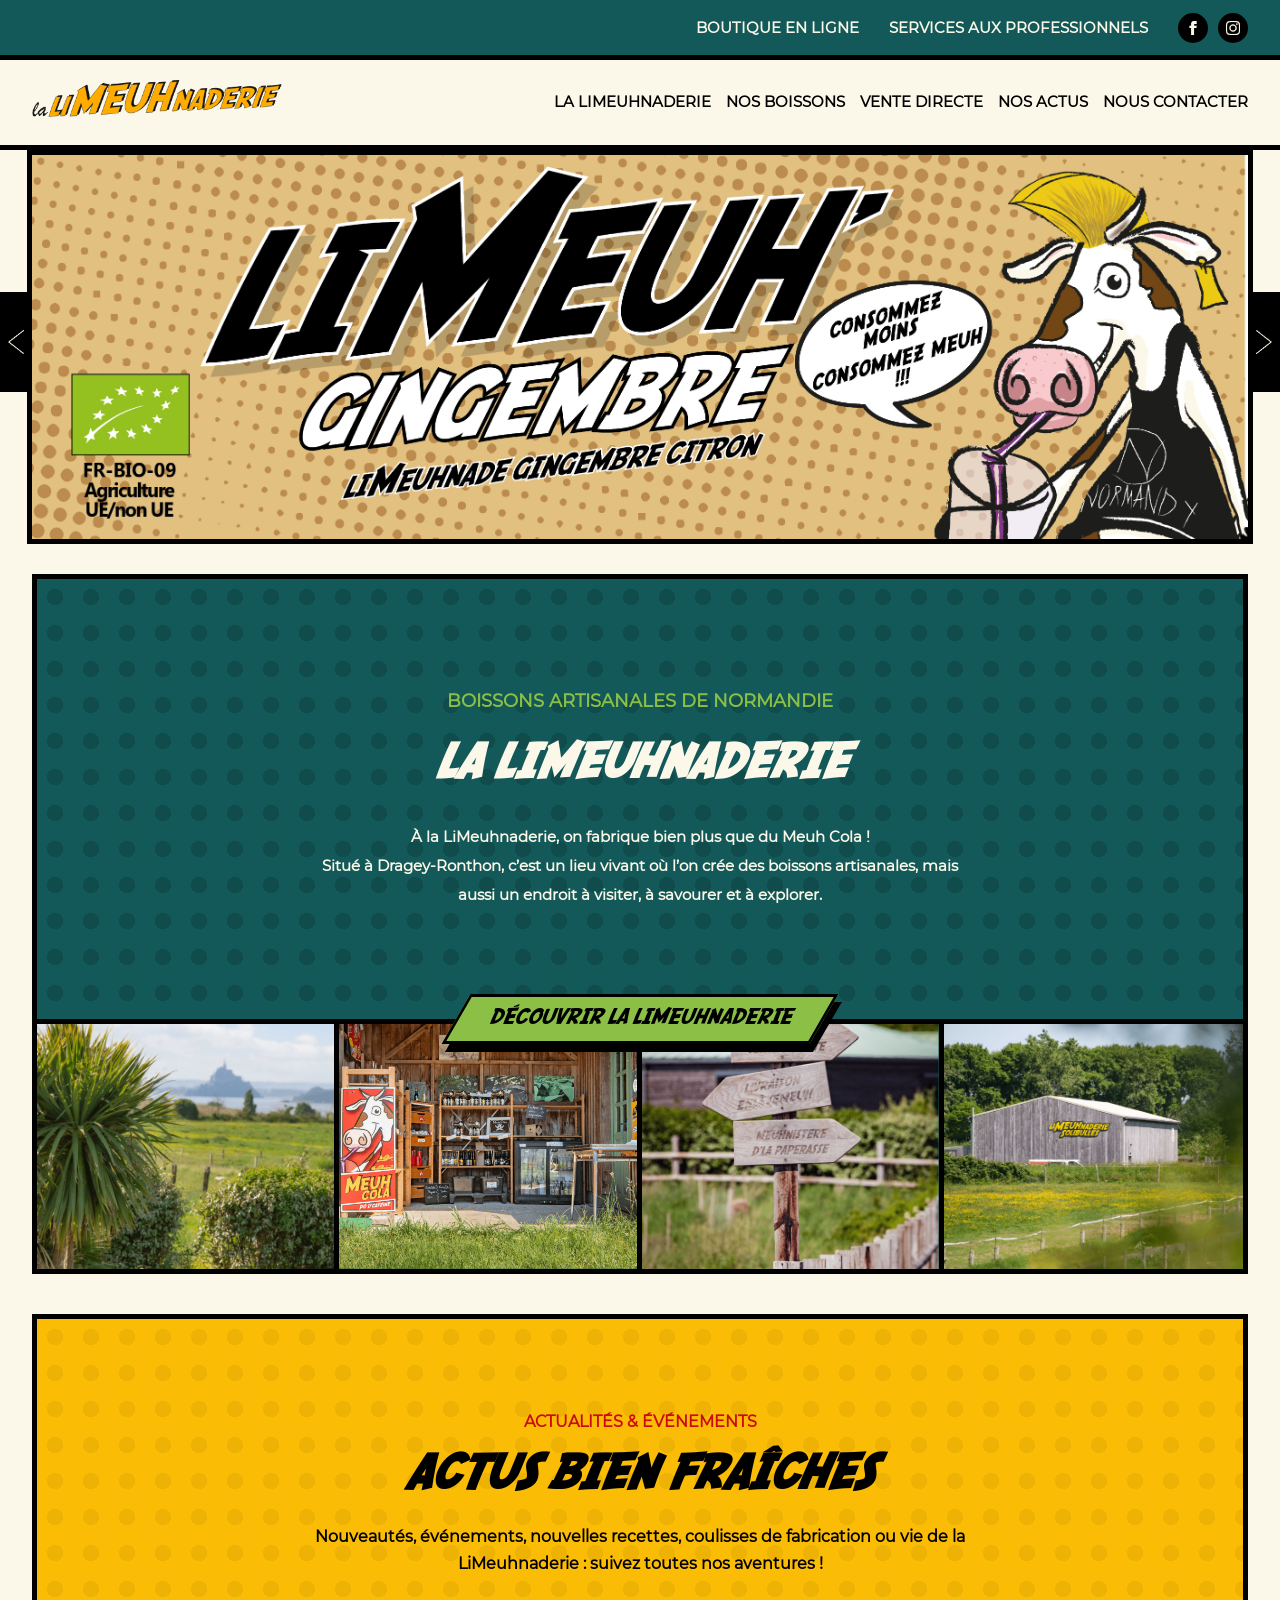
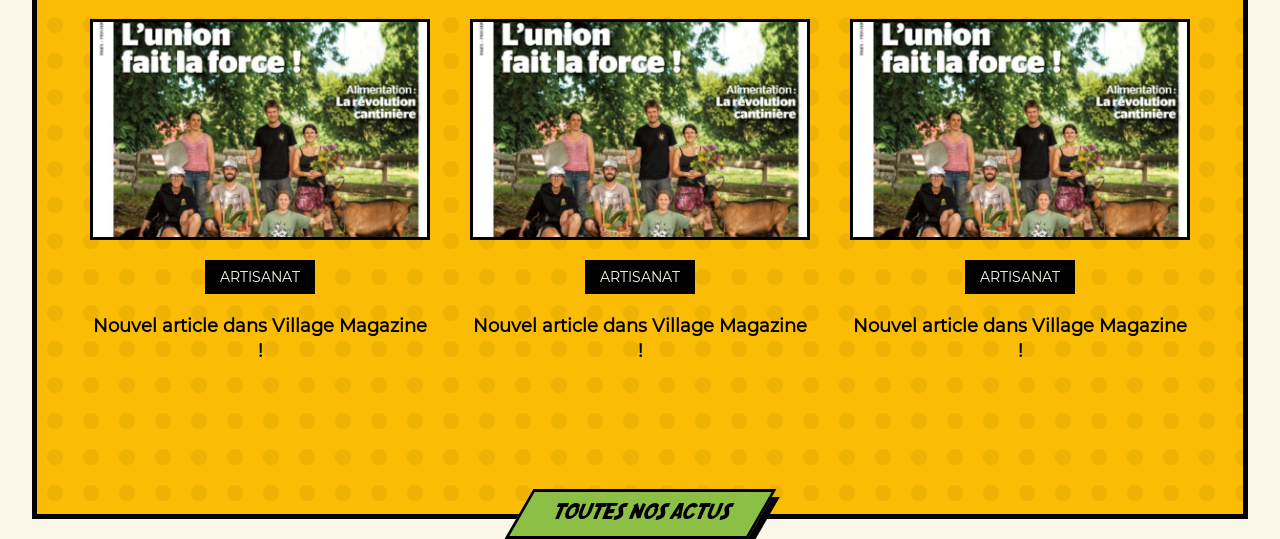
<file: meuh/index.html>
<!DOCTYPE html>
<html lang="fr">
<head>
    <meta charset="UTF-8">
    <link rel="icon" href="assets/img/favicon-150x150.png" sizes="32x32" />
    <meta name="viewport" content="width=device-width, initial-scale=1.0">
    <title>Document</title>
    <link rel="stylesheet" href="assets/css/main.css">
    <script src="assets/js/script.js" async></script>
    <script src="assets/js/pendu.js" async></script>

</head>
<body>
    <header>
        <div class="top-bar">
           <div class="container">
                 <a href="#">
                Boutique en ligne
            </a>
            <a href="#">
                Services aux professionnels
            </a>
            <div class="socials">
                <a aria-label="Lien vers facebook, ouvre un nouvel onglet" href="#">
                    <span class="icon-facebook"></span>
                </a>
                <a  aria-label="Lien vers instagram, ouvre un nouvel onglet" href="">
                    <span class="icon-instagram"></span>
                </a>
            </div>
           </div>
        </div>
        <div class="nav">
            <div class="container">
                <figure class="logo">
                    <a aria-label="Lien vers la home" href="#">
                        <img src="assets/img/logo-la-limeuhnaderie.png" alt="Logo de la marque">
                    </a>
                </figure>
                <nav id="menu-mobile">
                    <a href="">
                        La LiMeuhnaderie
                    </a>
                    <a href="">
                        Nos boissons
                    </a>
                    <a href="">
                        Vente directe
                    </a>
                    <a href="">
                        Nos actus
                    </a>
                    <a href="">
                        Nous contacter
                    </a>
                </nav>
                <a aria-label="Menu mobile" aria-expanded="false" aria-controls="menu-mobile" href="#" class="hbg">
                    <span style="--pos:1"></span>
                    <span style="--pos:2"></span>
                    <span style="--pos:3"></span>
                </a>
            </div>
        </div>
    </header>
    <main>
        <section class="hero">
            <div class="slider">
                <div class="arrows">
                    <div class="arrow left">
                        <span class="icon-arrow"></span>
                    </div>
                    <div class="arrow right">
                        <span class="icon-arrow"></span>
                    </div>
                </div>
                <div class="container bg-circle border slider-wrapper">
                    <div class="slider-track">
                        <div class="slide">
                            <img src="assets/img/slider-20267.jpg" alt="">
                        </div>
                        <div class="slide">
                            <img src="assets/img/slider-20266.jpg" alt="">
                        </div>
                        <div class="slide">
                            <img src="assets/img/slider-20263.jpg" alt="">
                        </div>
                    </div>
                </div>
            </div>
        </section>
        <section class="about">
            <div class="container bg-circle border">
                <h1 class="headline">
                    Boissons artisanales de Normandie
                </h1>
                <h2 class="h1">
                    La LiMeuhnaderie
                </h2>
                <div class="content">
                    <p>
                        À la LiMeuhnaderie, on fabrique bien plus que du Meuh Cola ! <br> Situé à Dragey-Ronthon, c’est un lieu vivant où l’on crée des boissons artisanales, mais <br> aussi un endroit à visiter, à savourer et à explorer.
                    </p>
                </div>
                <a href="#" class="btn">
                    <span>
                        Découvrir la LiMeuhnaderie
                    </span>
                </a>
            </div>
            <div class="container border galerie">
                <figure>
                    <img src="assets/img/limeuhnaderie-boissons-artisanles-normandie-1-700x700.png" alt="">
                </figure>
                <figure>
                    <img src="assets/img/limeuhnaderie-boissons-artisanles-normandie-2-700x466.png">
                </figure>
                <figure>
                    <img src="assets/img/limeuhnaderie-boissons-artisanles-normandie-3.png" alt="">
                </figure>
                <figure>
                    <img src="assets/img/limeuhnaderie-boissons-artisanles-normandie-4-700x545.png" alt="">
                </figure>
            </div>
        </section>
        <section class="last-news">
            <div class="container bg-circle weak-opacity border">
                <div class="content">
                    <p class="headline">
                    Actualités & événements
                    </p>
                    <h2 class="h1">
                        Actus bien fraîches
                    </h2>
                    <p>
                        Nouveautés, événements, nouvelles recettes, coulisses de fabrication ou vie de la <br> LiMeuhnaderie : suivez toutes nos aventures !
                    </p>
                </div>
                <div class="row">
                   <div class="col-4 col-sm-6">
                        <article class="blog-card">
                            <figure>
                                <img src="assets/img/villages-magazine-avril-2026-700x450.png" alt="">
                            </figure>
                            <p class="category">
                                Artisanat
                            </p>
                            <h1 class="headline">
                                <a href="">
                                    Nouvel article dans Village Magazine !
                                </a>
                            </h1>
                        </article>
                   </div>
                   <div class="col-4 col-sm-6">
                        <article class="blog-card">
                            <figure>
                                <img src="assets/img/villages-magazine-avril-2026-700x450.png" alt="">
                            </figure>
                            <p class="category">
                                Artisanat
                            </p>
                            <h1 class="headline">
                                <a href="">
                                    Nouvel article dans Village Magazine !
                                </a>
                            </h1>
                        </article>
                   </div>
                   <div class="col-4 col-sm-6">
                        <article class="blog-card">
                            <figure>
                                <img src="assets/img/villages-magazine-avril-2026-700x450.png" alt="">
                            </figure>
                            <p class="category">
                                Artisanat
                            </p>
                            <h1 class="headline">
                                <a href="">
                                    Nouvel article dans Village Magazine !
                                </a>
                            </h1>
                        </article>
                   </div>
                </div>
                <a href="#" class="btn">
                    <span>
                        Toutes nos actus
                    </span>
                </a>
            </div>
        </section>


    </main>
    <footer>
    
    </footer>
</body>
</html>
</file>
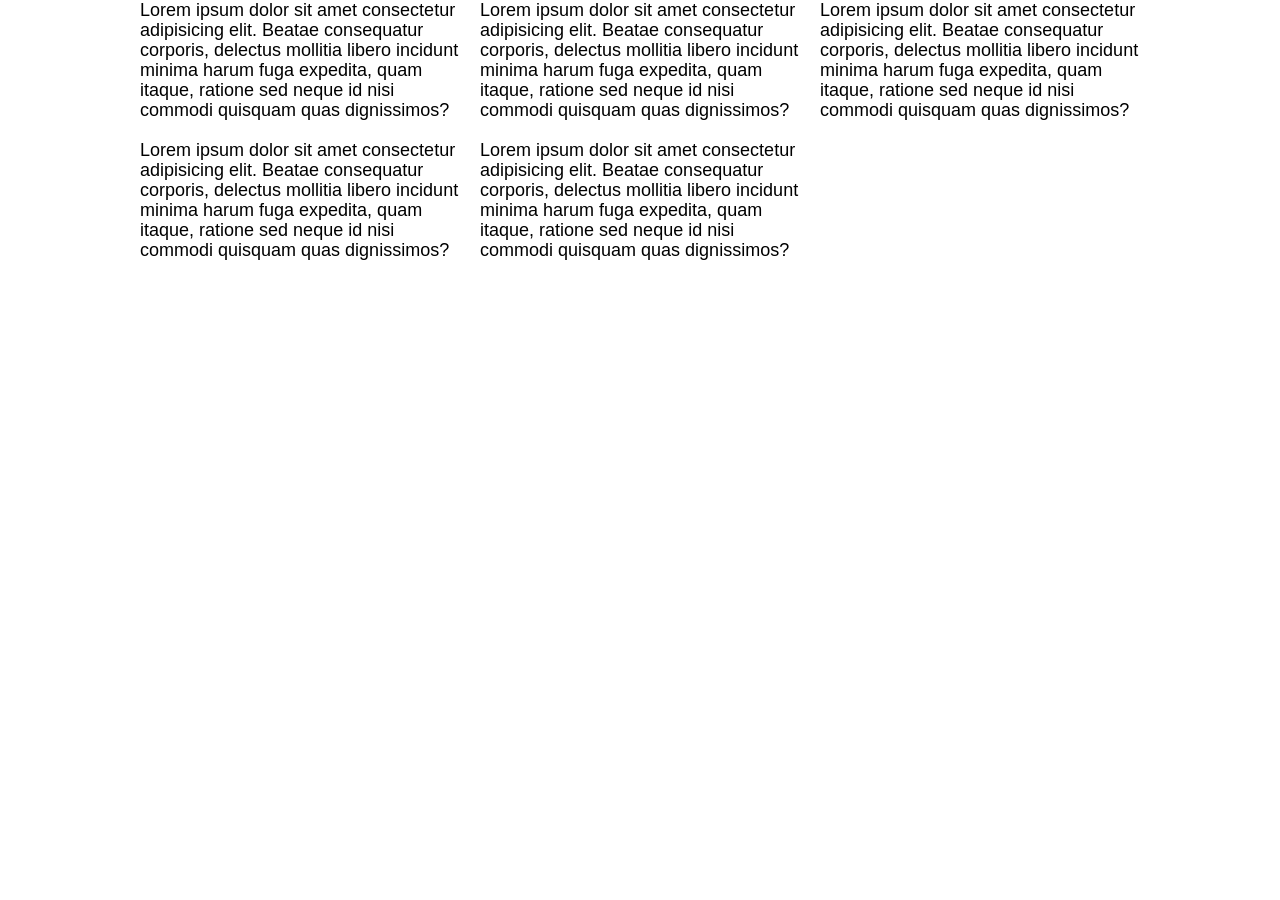
<file: starter/index.html>
<!DOCTYPE html>
<html lang="fr">
<head>
    <meta charset="UTF-8">
    <meta name="viewport" content="width=device-width, initial-scale=1.0">
    <title>Document</title>
    <link rel="stylesheet" href="assets/css/main.css">
</head>
<body>
    <div class="container">
        <div class="row">
            <div class="col-3 col-md-4 col-sm-6 col-xs-12">
                Lorem ipsum dolor sit amet consectetur adipisicing elit. Beatae consequatur corporis, delectus mollitia libero incidunt minima harum fuga expedita, quam itaque, ratione sed neque id nisi commodi quisquam quas dignissimos?
            </div>
            <div class="col-3 col-md-4 col-sm-6 col-xs-12">
                Lorem ipsum dolor sit amet consectetur adipisicing elit. Beatae consequatur corporis, delectus mollitia libero incidunt minima harum fuga expedita, quam itaque, ratione sed neque id nisi commodi quisquam quas dignissimos?
            </div>
            <div class="col-3 col-md-4 col-sm-6 col-xs-12">
                Lorem ipsum dolor sit amet consectetur adipisicing elit. Beatae consequatur corporis, delectus mollitia libero incidunt minima harum fuga expedita, quam itaque, ratione sed neque id nisi commodi quisquam quas dignissimos?
            </div>
            <div class="col-3 col-md-4 col-sm-6 col-xs-12">
                Lorem ipsum dolor sit amet consectetur adipisicing elit. Beatae consequatur corporis, delectus mollitia libero incidunt minima harum fuga expedita, quam itaque, ratione sed neque id nisi commodi quisquam quas dignissimos?
            </div>
            <div class="col-3 col-md-4 col-sm-6 col-xs-12">
                Lorem ipsum dolor sit amet consectetur adipisicing elit. Beatae consequatur corporis, delectus mollitia libero incidunt minima harum fuga expedita, quam itaque, ratione sed neque id nisi commodi quisquam quas dignissimos?
            </div>
            
        </div>
    </div>
</body>
</html>
</file>
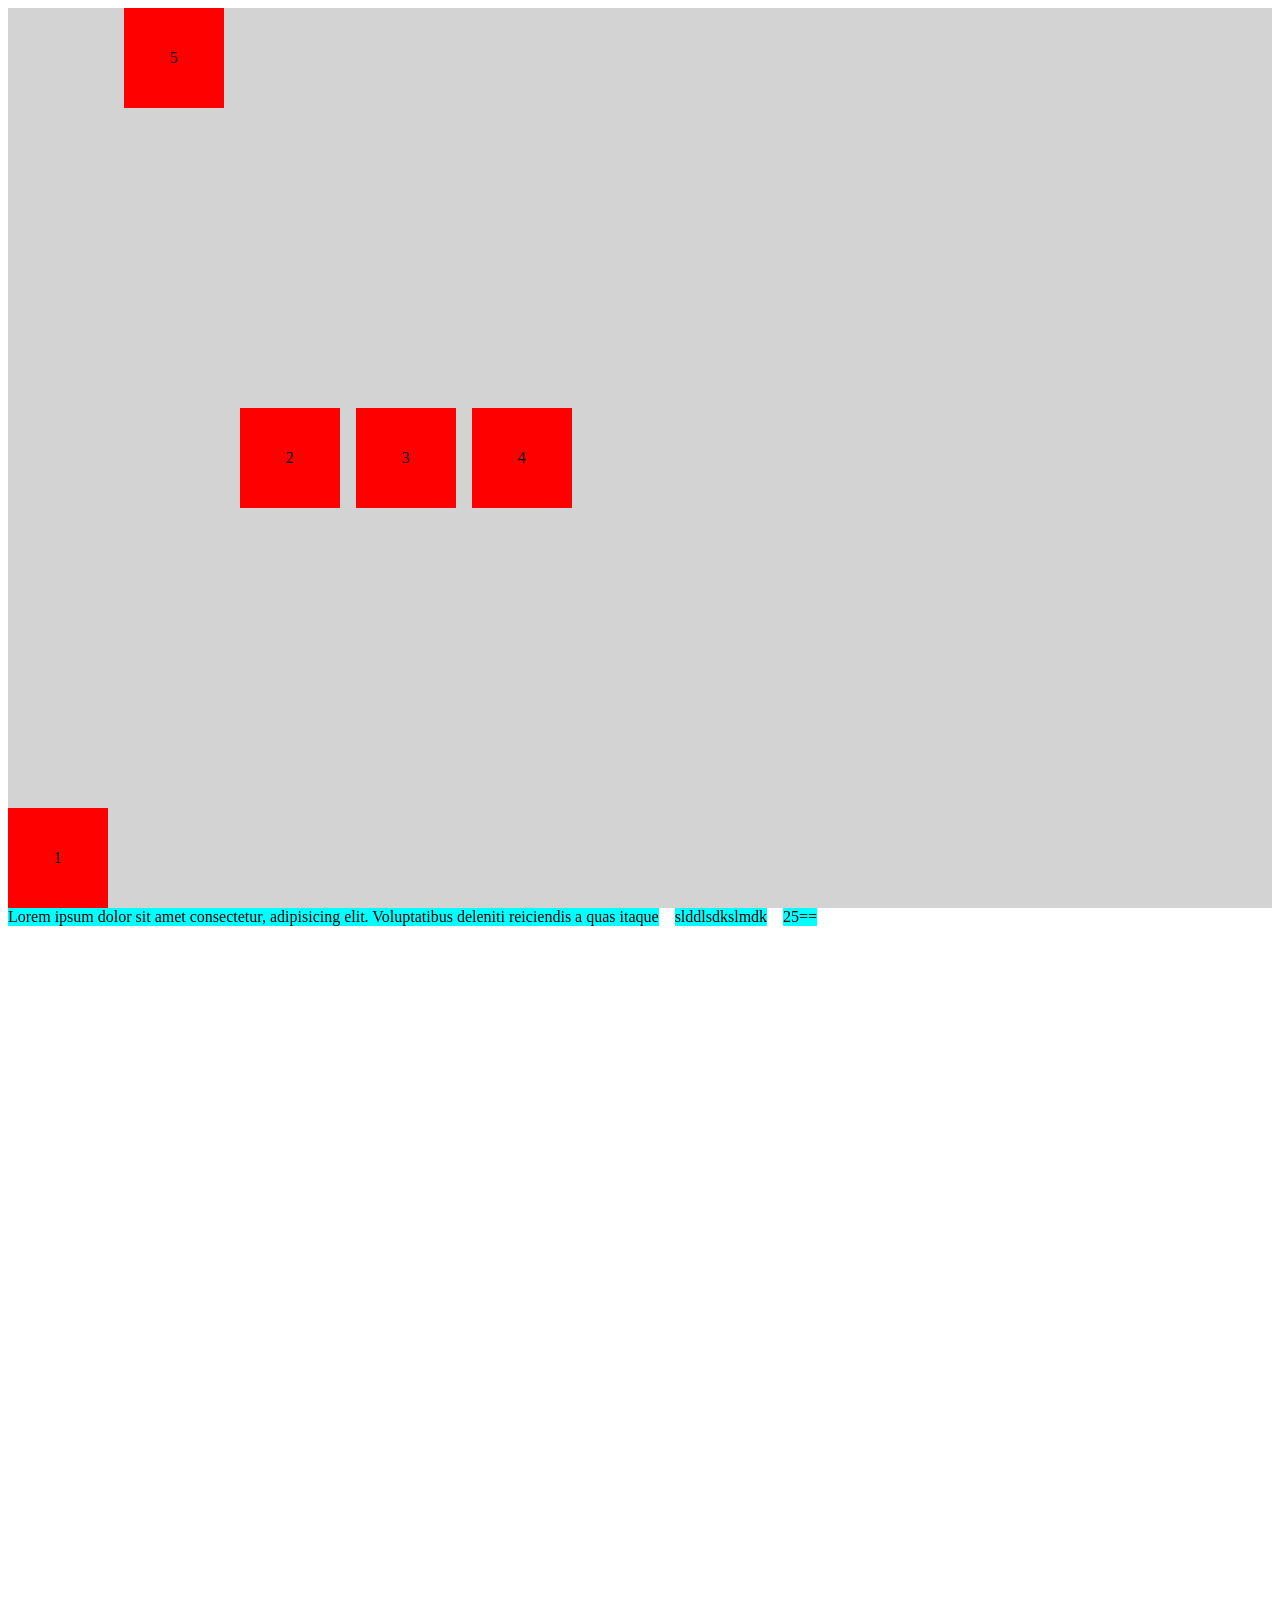
<file: flexbox.html>
<!DOCTYPE html>
<html lang="fr">
<head>
    <meta charset="UTF-8">
    <meta name="viewport" content="width=device-width, initial-scale=1.0">
    <title>Document</title>
    <link rel="stylesheet" href="assets/css/flexbox.css">
</head>
<body>
    <div class="flexbox exo">
        <div>1</div>
        <div>2</div>
        <div>3</div>
        <div>4</div>
        <div>5</div>
    </div>

    <div class="flexbox h-vh">
        <div>Lorem ipsum dolor sit amet consectetur, adipisicing elit. Voluptatibus deleniti reiciendis a quas itaque</div>
        <div>slddlsdkslmdk</div>
        <div>25==</div>
    </div>
</body>
</html>
</file>
<file: meuh/assets/css/main.css>
*,::after,::before{
    padding: 0;
    margin: 0;
    box-sizing: border-box;
}


:root{
    --base-px:10px;
    --grid-gap:2rem;

    --duck:#135959;
    --green:#8BBF46;
    --white:#FBF8E9;
    --black:#000;
    --yellow:#FBBC05;
    --red:#CA0B0F;
}

 @font-face {
    font-family: 'Montserrat';
    src: url('../fonts/Montserrat-Regular.woff2') format('woff2');
    font-weight: normal;
    font-style: normal;
    display: swap;
}

@font-face {
    font-family: 'Fedora';
    src: url('../fonts/Fedora.woff2') format('woff2');
    font-weight: normal;
    font-style: normal;
    display: swap;
}

html{
    font-size: var(--base-px);
}

body{
    font-family: 'Montserrat', sans-serif;
    font-size: 1.5rem;
    line-height: 2.7rem;
    font-weight: 500;
    background-color: var(--white);
}

main{
    padding-top: 130px;
}

a{
    text-decoration: none;
}

img, 
video{
    width: 100%;
    height: 100%;
}

section{
    position: relative;
    padding-block: 20px;

}

.headline{
    font-size: 1.8rem;
    line-height: 2.2rem;
    font-weight: 600;
    text-transform: uppercase;
}

.border{
    border: 5px solid var(--black);
}

.bg-circle{
    
    background-image: radial-gradient(rgba(0, 0, 0, 0.15) 8px, transparent 0);
        background-size: 36px 36px;
    &.weak-opacity{
        background-image: radial-gradient(rgba(0, 0, 0, 0.05) 8px, transparent 0);
    }
}

.container{
    width: 95%;
    margin-inline: auto;
}

.row{
    display: grid;
    grid-template-columns: repeat(12,1fr);
    gap: var(--grid-gap);
}



[class*='icon-']{
    mask: url('../img/css_sprites.png');
    display: inline-block;
    background-color: var(--white);
}

.icon-facebook {
    width: 24px; height: 24px;
    mask-position: -10px -10px;
}

.icon-instagram {
    width: 24px; height: 24px;
    mask-position: -54px -10px;
}

.icon-arrow {
    width: 24px; height: 24px;
    mask-position: -10px -54px;;
}

.slider{
    height: 30vw;
    position: relative;
    width: 100%;
    .arrow{
        background-color: var(--black);
        width: fit-content;
        position: absolute;
        height: 100px;
        top:0;
        bottom: 0;
        margin-block: auto;
        width: 2.5%;
        display: grid;
        place-items: center;
        cursor: pointer;

        &.left{
            left:0;
            .icon-arrow{
                rotate: 180deg;
            }
        }

        &.right{
            right:0;
        }
    }
    .slider-wrapper{
        box-sizing: content-box;
        background-color: var(--duck);
        height: 100%;
        overflow: hidden;
    }
    .slider-track{
        height: 100%;
        display: flex;
        will-change: transform;
        transition: transform .5s ease;
    }
    .slide{
        min-width: 100%;  
        object-fit: contain; 
        height: auto;
    }
}

.col-1{
    grid-column: span 1;
}

.col-2{
    grid-column: span 2;
}

.col-3{
    grid-column: span 3;
}

.col-4{
    grid-column: span 4;
}

.col-5{
    grid-column: span 5;
}

.col-6{
    grid-column: span 6;
}

.col-7{
    grid-column: span 7;
}

.col-8{
    grid-column: span 8;
}

.col-9{
    grid-column: span 9;
}

.col-10{
    grid-column: span 10;
}

.col-11{
    grid-column: span 11;
}

.col-12{
    grid-column: span 12;
}

.h1{
    font-family: 'Fedora';
    font-size: 5rem;
    line-height: 6rem;
    font-weight: 700;
    text-transform: uppercase;
}

.btn{
    font-family: 'Fedora';
    font-size: 1.8rem;
    line-height: 2rem;
    font-weight: 500;
    height: 50px;
    padding-inline: 3rem;
    background-color: var(--green);
    color: var(--black);
    text-transform: uppercase;
    align-content: center;
    transform: skewX(-30deg);
    box-shadow: 8px 8px 0 var(--black);
    transition: background-color .5s ease;
    border: 3px solid var(--black);
    display: inline-block;
    span{
        transform: skewX(30deg);
        display: inline-block;
    }
    &:hover{
        background-color: var(--duck);
    }


}

.socials{
    display: flex;
    align-items: center;
    gap: 1rem;

    a{
        display: inline-flex;
        align-items: center;
        justify-content: center;
        border-radius: 50%;
        height: 30px;
        width: 30px;
        background-color: var(--black);
        transition:background-color .5s ease;

        &:hover{
            background-color: var(--green);
        }
    }

    span{
        scale:0.6;
        position: relative;
        left:.20px;
        top:.20px;
    }
}

header{
    
    position: fixed;
    z-index: 9;
    width: 100%;
    top:0;
    left:0;
    .top-bar,
    .nav{
        border-bottom:5px var(--black) solid;
    }

    
    a{

        font-size: 1.6rem;
        line-height: 1.6rem;
        font-weight: 800;
        text-transform: uppercase;
        color: var(--black);
        &:hover{
                color: var(--green);
        }
    }



    .hbg{
        display: none;
        height: 40px;
        width: 40px;
        position: relative;
        
        span{
            width: 100%;
            height: 2px;
            position: absolute;
            background-color: var(--duck);
            border-radius: 10px;
            top: calc( var(--pos) * 10px );

        }
    }


    .nav{
        padding-block:2rem;
        background-color: var(--white) !important;
        .container{
            &,
            nav{
                display: flex;
                justify-content: space-between;
                align-items: center;
            }

            nav{
                gap:3rem;
            }
            
            .logo{
                width: 250px;
            }
        }
        



    }

    .top-bar{
        background-color: var(--duck);
        
        .container{
            padding: 2rem 0rem;
            display: flex;
            align-items: center;
            justify-content: end;
            gap: 5rem;
            height: 55px;
            
        }
        
        a{
            color: var(--white);
            &:hover{
                color: var(--green);
            }
        }
    }


}

.about{
    
    position: relative;
    

    h1{
        color: var(--green);
    }

    .galerie{
        border-top:none;
        flex-flow: row !important;
        gap: 0 !important;
        height: 250px !important;
        figure{
            height: 100%;
            width: 100%;
            &:not(:last-child){
                border-right: 5px solid var(--black);
            }
            img{
                object-fit: cover;
                
            }
        }
    }

    .content{
        text-align: center;
        font-weight: 600;
        line-height: 2.9rem;
    }
    .container{
        &:not(.galerie){
            padding: 1rem;
            height: 450px;
        }
        position: relative;
        display: flex;
        flex-flow: column;
        align-items: center;
        gap:3rem;
        justify-content: center;
        color:var(--white);
        height: 100%;
        background-color: var(--duck);
        height: 100%;
    }

    .btn{
        position: absolute;
        bottom:-25px;
        z-index: 3;
    }
}

.blog-card{
    position: relative;
    display: flex;
    flex-flow: column;
    align-items: center;
    justify-content: center;
    gap:2rem;
    text-align: center;
    figure{
        border: 3px solid var(--black);
        display: inherit;
    }

    .category{
        color: var(--white);
        background-color: var(--black);
        padding: 1rem 1.5rem;
        width: fit-content;
        text-transform: uppercase;
        font-size: 1.4rem;
        line-height: 1.4rem;
        font-weight: 500;
    }

    &:hover{
        a{
            color: var(--red);
        }
    }

    a{
        font-size: 1.8rem;
        line-height: 2.5rem;
        font-weight: 600;
        color:var(--black);
        text-transform: none;
        &::before{
            content: '';
            position: absolute;
            inset: 0;
        }
    }
}


.last-news{
    --grid-gap:4rem;
    .container{
        background-color: var(--yellow);
        padding: 5rem 3rem 15rem;
        position: relative;
    

        .btn{
            position: absolute;
            bottom: -25px;
            left: 0;
            right: 0;
            margin-inline: auto;
            width: fit-content;
        }
    }

    .content{
        height: 250px;
        display: flex;
        flex-flow: column;
        justify-content: center;
        align-items: center;
        gap:2rem;
        text-align: center;

        p{
            font-size: 1.6rem;
            font-weight: 600;
        }
    }

    .headline{
        color:var(--red);
    }

    .row{
        max-width: 1100px;
        margin-inline: auto;
    }
    
}


@media screen and (max-width:1350px) {

    header{
        
        a{
            font-size: 1.5rem;
        }
        .top-bar{
            .container{
                gap: 3rem;
            }
        }
        .nav{
            .container{
                nav{
                    gap:1.5rem;
                }
            }
        }
    }

    .col-md-1{
    grid-column: span 1;
    }

    .col-md-2{
        grid-column: span 2;
    }

    .col-md-3{
        grid-column: span 3;
    }

    .col-md-4{
        grid-column: span 4;
    }

    .col-md-5{
        grid-column: span 5;
    }

    .col-md-6{
        grid-column: span 6;
    }

    .col-md-7{
        grid-column: span 7;
    }

    .col-md-8{
        grid-column: span 8;
    }

    .col-md-9{
        grid-column: span 9;
    }

    .col-md-10{
        grid-column: span 10;
    }

    .col-md-11{
        grid-column: span 11;
    }

    .col-md-12{
        grid-column: span 12;
    }

    .h1{
        font-size: 4rem;
        line-height: 5rem;
    }
}

@media screen and (max-width:1050px) {

    .h1{
        font-size: 3.5rem;
        line-height: 4rem;
    }

    header{

        &.open{
            nav{
                right: 0 !important;
            }

            .hbg span{
                &:first-child,
                &:last-child{
                   top: 20px; 
                   transition: top .3s ease,
                   rotate .3s ease .4s; 
                }

                &:first-child{
                   rotate: 45deg;
                }

                &:last-child{
                   rotate: -45deg;
                }

                &:nth-child(2){
                    opacity: 0;
                }
            }
        }

        .hbg{
            display: block;

            span{
                &:first-child,
                &:last-child{
                   transition: top .3s ease .4s,
                   rotate .3s ease; 
                }

                &:nth-child(2){
                    transition: opacity .1s ease .3s;
                }
            }
        }

        .top-bar{
            .container{
                justify-content: center;
                gap: 3rem;
            
                .socials{
                    display: none;
                }
            }
        }
        .nav{
            border-bottom: none;
            .container{
                .logo{
                    width: 200px;
                }
                nav{
                    transition: right .5s ease;
                   position: fixed;
                    right: -100%;
                    flex-flow: column;
                    background: var(--white);
                    height: 100vh;
                    top: 0;
                    justify-content: start;
                    gap: 2rem;
                    width: 300px;
                    align-items: start;
                    padding: 150px 20px 20px 20px;
                }
            }
        }

        
    }

    .slider{

        .arrow{
            z-index: 2;
            width: 30px;
            opacity: .8;
            &.left{
                left:2.5%;
            }

            &.right{
                right:2.5%;
            }
        }
    }

    .col-sm-1{
        grid-column: span 1;
    }

    .col-sm-2{
        grid-column: span 2;
    }

    .col-sm-3{
        grid-column: span 3;
    }

    .col-sm-4{
        grid-column: span 4;
    }

    .col-sm-5{
        grid-column: span 5;
    }

    .col-sm-6{
        grid-column: span 6;
    }

    .col-sm-7{
        grid-column: span 7;
    }

    .col-sm-8{
        grid-column: span 8;
    }

    .col-sm-9{
        grid-column: span 9;
    }

    .col-sm-10{
        grid-column: span 10;
    }

    .col-sm-11{
        grid-column: span 11;
    }

    .col-sm-12{
        grid-column: span 12;
    }

    .btn{
        font-size: 1.2rem;
        line-height: 2rem;
        padding-inline: 2rem;
    }
}

@media screen and (max-width: 750px) {

    .h1{
        font-size: 2.5rem;
        line-height: 3rem;
    }

    .col-xs-1{
        grid-column: span 1;
    }

    .col-xs-2{
        grid-column: span 2;
    }

    .col-xs-3{
        grid-column: span 3;
    }

    .col-xs-4{
        grid-column: span 4;
    }

    .col-xs-5{
        grid-column: span 5;
    }

    .col-xs-6{
        grid-column: span 6;
    }

    .col-xs-7{
        grid-column: span 7;
    }

    .col-xs-8{
        grid-column: span 8;
    }

    .col-xs-9{
        grid-column: span 9;
    }

    .col-xs-10{
        grid-column: span 10;
    }

    .col-xs-11{
        grid-column: span 11;
    }

    .col-xs-12{
        grid-column: span 12;
    }
}

@media screen and (max-width: 550px) {
    header{
        .top-bar{
            text-align: center;
            a{
                font-size: 1rem;
            }

        }
    }

    .row{
        gap: var(--grid-gap) 0;
    }

    [class*='col-']{
        grid-column: span 12 !important;
    }
}
</file>
<file: starter/assets/css/main.css>
*,::after,::before{
    padding: 0;
    margin: 0;
    box-sizing: border-box;
}

:root{
    --base-px:10px;
    --grid-gap:2rem;
}

 /* @font-face {
    font-family: 'rasley';
    src: url('../fonts/rasleyheights_personal_use_only-webfont.woff2') format('woff2'),
         url('../fonts/rasleyheights_personal_use_only-webfont.woff') format('woff');
    font-weight: normal;
    font-style: normal;
    display: swap;
} */

html{
    font-size: var(--base-px);
}

body{
    font-family: sans-serif;
    font-size: 1.8rem;
    line-height: 2rem;
}

a{
    text-decoration: none;
}

img, 
video{
    width: 100%;
    height: 100%;
}

section{
    position: relative;
    padding-block: 3%;
}

.container{
    width: 1300px;
    margin-inline: auto;
}

.row{
    display: grid;
    grid-template-columns: repeat(12,1fr);
    gap: var(--grid-gap);
}

.col-1{
    grid-column: span 1;
}

.col-2{
    grid-column: span 2;
}

.col-3{
    grid-column: span 3;
}

.col-4{
    grid-column: span 4;
}

.col-5{
    grid-column: span 5;
}

.col-6{
    grid-column: span 6;
}

.col-7{
    grid-column: span 7;
}

.col-8{
    grid-column: span 8;
}

.col-9{
    grid-column: span 9;
}

.col-10{
    grid-column: span 10;
}

.col-11{
    grid-column: span 11;
}

.col-12{
    grid-column: span 12;
}





@media screen and (max-width:1350px) {
    .container{
        width: 1000px;
    }
    .col-md-1{
    grid-column: span 1;
    }

    .col-md-2{
        grid-column: span 2;
    }

    .col-md-3{
        grid-column: span 3;
    }

    .col-md-4{
        grid-column: span 4;
    }

    .col-md-5{
        grid-column: span 5;
    }

    .col-md-6{
        grid-column: span 6;
    }

    .col-md-7{
        grid-column: span 7;
    }

    .col-md-8{
        grid-column: span 8;
    }

    .col-md-9{
        grid-column: span 9;
    }

    .col-md-10{
        grid-column: span 10;
    }

    .col-md-11{
        grid-column: span 11;
    }

    .col-md-12{
        grid-column: span 12;
    }
}

@media screen and (max-width:1050px) {
    .container{
        width: 700px;
    }

    .col-sm-1{
        grid-column: span 1;
    }

    .col-sm-2{
        grid-column: span 2;
    }

    .col-sm-3{
        grid-column: span 3;
    }

    .col-sm-4{
        grid-column: span 4;
    }

    .col-sm-5{
        grid-column: span 5;
    }

    .col-sm-6{
        grid-column: span 6;
    }

    .col-sm-7{
        grid-column: span 7;
    }

    .col-sm-8{
        grid-column: span 8;
    }

    .col-sm-9{
        grid-column: span 9;
    }

    .col-sm-10{
        grid-column: span 10;
    }

    .col-sm-11{
        grid-column: span 11;
    }

    .col-sm-12{
        grid-column: span 12;
    }
}

@media screen and (max-width: 750px) {
    .container{
        width: 500px;
    }

    .col-xs-1{
        grid-column: span 1;
    }

    .col-xs-2{
        grid-column: span 2;
    }

    .col-xs-3{
        grid-column: span 3;
    }

    .col-xs-4{
        grid-column: span 4;
    }

    .col-xs-5{
        grid-column: span 5;
    }

    .col-xs-6{
        grid-column: span 6;
    }

    .col-xs-7{
        grid-column: span 7;
    }

    .col-xs-8{
        grid-column: span 8;
    }

    .col-xs-9{
        grid-column: span 9;
    }

    .col-xs-10{
        grid-column: span 10;
    }

    .col-xs-11{
        grid-column: span 11;
    }

    .col-xs-12{
        grid-column: span 12;
    }
}

@media screen and (max-width: 550px) {
    .container{
        width: 90%;
    }

    .row{
        gap: var(--grid-gap) 0;
    }

    [class*='col-']{
        grid-column: span 12 !important;
    }
}
</file>
<file: assets/css/flexbox.css>
.flexbox{
    display: flex;
}

.h-vh{
    height: 100vh;
    gap:1rem;
    align-items: start;
    flex-flow: wrap;

    div{
        background-color: aqua;
        flex:0 1 auto;
        

        
    }
}

.exo{
    gap:1rem;
    flex-flow: row wrap;
    justify-content: start;
    background-color: lightgrey;
   height: 100vh;
   align-items: center;




    div{
        height: 100px;
        aspect-ratio: 1;
        background-color: red;
        text-align: center;
        align-content: center;

        &:first-child{
            align-self: end;
            order:-2;
        }

        &:last-child{
            align-self: start;
            order:-1;
        }
    }
}
</file>
